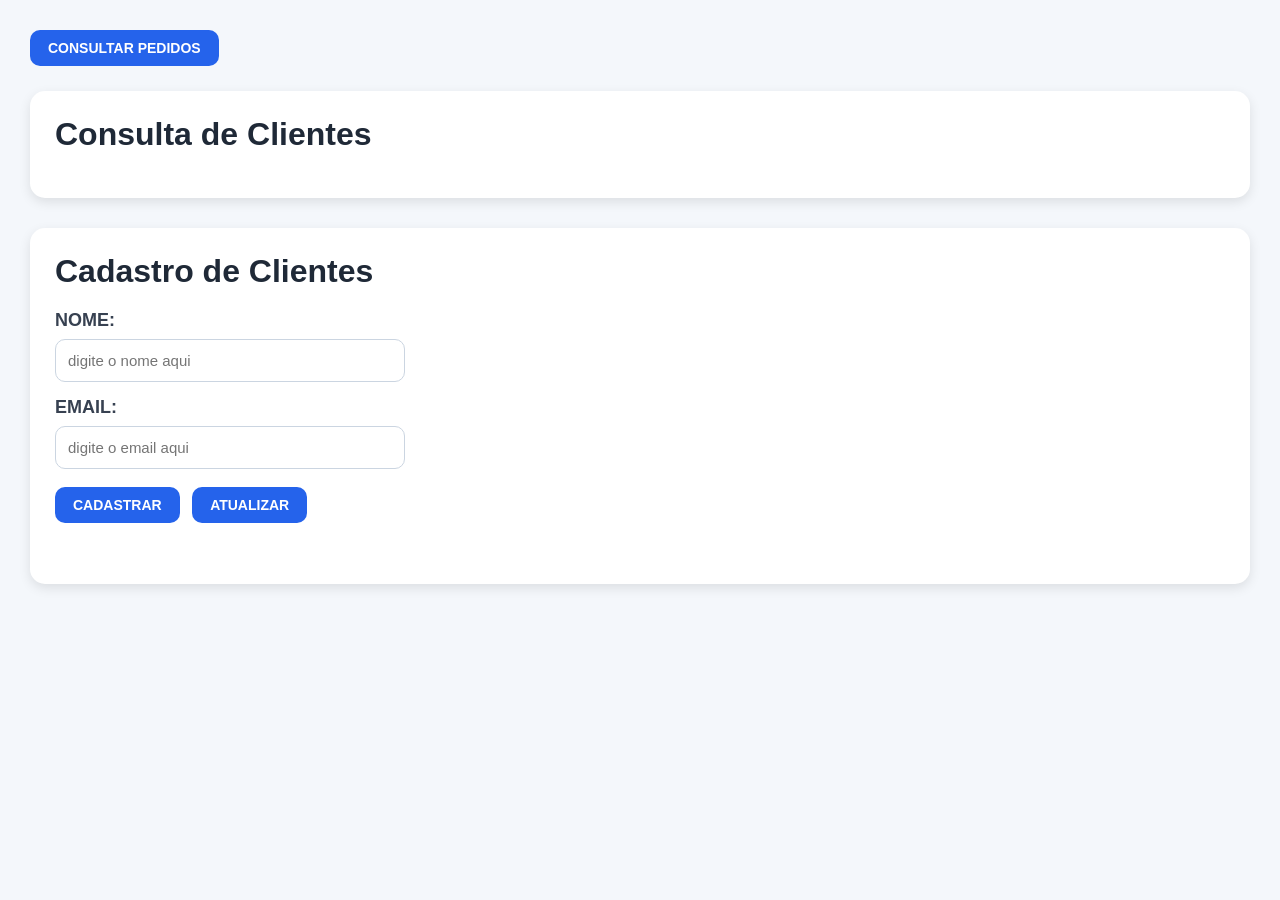
<file: Frontend_hoje/index.html>
<!DOCTYPE html>
<html lang="pt-br">
<head>
    <meta charset="UTF-8">
    <meta name="viewport" content="width=device-width, initial-scale=1.0">
    <link rel="stylesheet" href="style.css">

    <title>Loja de João</title>
</head>
<body>
     <a href="pedidos.html">
        <button >
            CONSULTAR PEDIDOS
         </button>
     </a>
    


    <div class="container">
        <h1>Consulta de Clientes</h1>
        <ul id="Cliente-Lista">

        </ul>
    </div>
    
       <div class="container2">
        <h1>Cadastro de Clientes</h1>
        <ul id="Cadastro-Cliente">
         
         <h2>NOME:</h2>
         <input type="text" id="nomecliente" placeholder="digite o nome aqui">
         <h2>EMAIL:</h2>
         <input type="text" id="emailcliente" placeholder="digite o email aqui"><br><br>
         <input type="button" value="CADASTRAR" onclick="cadastrarcliente()">
         <input type="button" value="ATUALIZAR" onclick="atualizarcliente()">
        </ul> <BR></BR>
    </div>

    

</body>
<script src="index.js"></script>
</html>
</file>
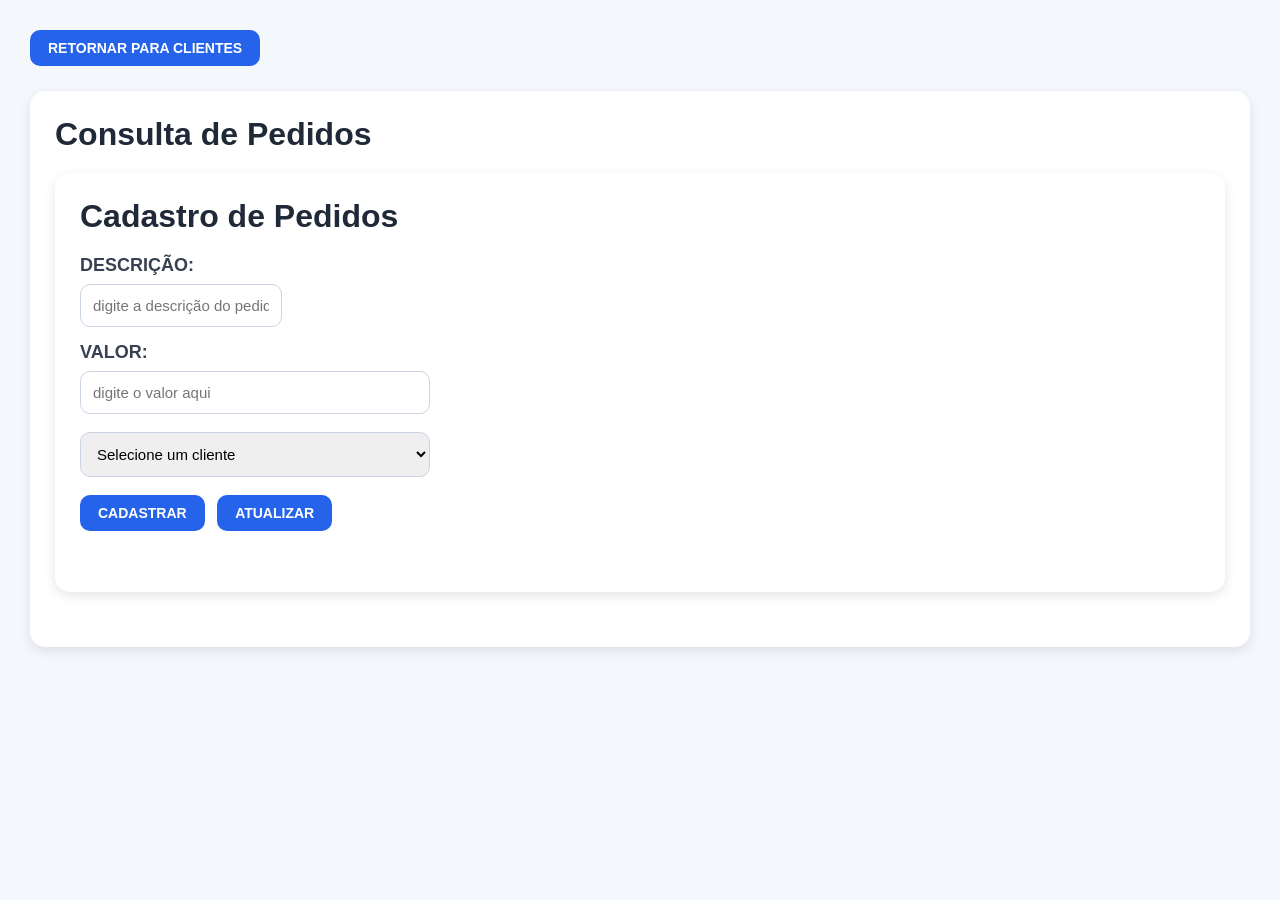
<file: Frontend_hoje/pedidos.html>
<!DOCTYPE html>
<html lang="en">
<head>
    <meta charset="UTF-8">
    <meta name="viewport" content="width=device-width, initial-scale=1.0">
    <link rel="stylesheet" href="style.css">
    <title>Pedidos</title>
</head>
<body>
    
    <a href="index.html">
       
   <button>RETORNAR PARA CLIENTES</button>

    </a>

    <div class="container2">
        <h1>Consulta de Pedidos</h1>
        <ul id="Pedidos-Lista">
        </ul>

        <div class="container2">
            <h1>Cadastro de Pedidos</h1>
            <ul id="Cadastro-Pedido">
             
             <h2>DESCRIÇÃO:</h2>
             <input type="text" id="descricaopedido" placeholder="digite a descrição do pedido aqui" style="width: 202px;">
             <h2>VALOR:</h2>
             <input type="text" id="valorpedido" placeholder="digite o valor aqui">
             <br><br>
             <select id="clientepedido">
                <option value="">Selecione um cliente</option>
                 
            </select> 


             <br><br>
             <input type="button" value="CADASTRAR" onclick="cadastrarpedido()">
             <input type="button" value="ATUALIZAR" onclick="atualizarpedido()">
            </ul> <BR></BR>
        </div>
    


</body>
<script src="pedidos.js"></script>
</html>
</file>
<file: Frontend_hoje/style.css>
*{
    margin: 0;
    padding: 0;
    box-sizing: border-box;
    font-family: Arial, Helvetica, sans-serif;
}

body{
    background: #f4f7fb;
    color: #333;
    padding: 30px;
}

/* BOTÕES DE NAVEGAÇÃO */

a{
    text-decoration: none;
}

a button{
    margin-bottom: 25px;
}

/* CONTAINERS */

.container,
.container2{
    background: white;
    padding: 25px;
    border-radius: 15px;
    box-shadow: 0px 4px 12px rgba(0,0,0,0.1);
    margin-bottom: 30px;
}

/* TITULOS */

h1{
    margin-bottom: 20px;
    color: #1f2937;
    font-size: 32px;
}

h2{
    margin-top: 15px;
    margin-bottom: 8px;
    font-size: 18px;
    color: #374151;
}

/* INPUTS */

input[type="text"],
select{
    width: 100%;
    max-width: 350px;
    padding: 12px;
    border: 1px solid #cbd5e1;
    border-radius: 10px;
    outline: none;
    font-size: 15px;
    transition: 0.3s;
}

input[type="text"]:focus,
select:focus{
    border-color: #2563eb;
    box-shadow: 0px 0px 6px rgba(37,99,235,0.4);
}

/* BOTÕES */

button,
input[type="button"]{
    background: #2563eb;
    color: white;
    border: none;
    padding: 10px 18px;
    border-radius: 10px;
    cursor: pointer;
    font-size: 14px;
    font-weight: bold;
    transition: 0.3s;
    margin-right: 8px;
}

button:hover,
input[type="button"]:hover{
    background: #1d4ed8;
    transform: scale(1.03);
}

/* LISTAS */

ul{
    list-style: none;
}

li{
    background: #f8fafc;
    padding: 15px;
    margin-bottom: 12px;
    border-radius: 10px;
    border-left: 5px solid #2563eb;
    line-height: 1.6;
    font-size: 15px;
}

/* BOTÕES DENTRO DOS ITENS */

li button{
    margin-top: 10px;
}

/* RESPONSIVIDADE */

@media(max-width: 768px){

    body{
        padding: 15px;
    }

    h1{
        font-size: 24px;
    }

    input[type="text"],
    select{
        max-width: 100%;
    }

    button,
    input[type="button"]{
        width: 100%;
        margin-top: 10px;
    }
}
</file>
